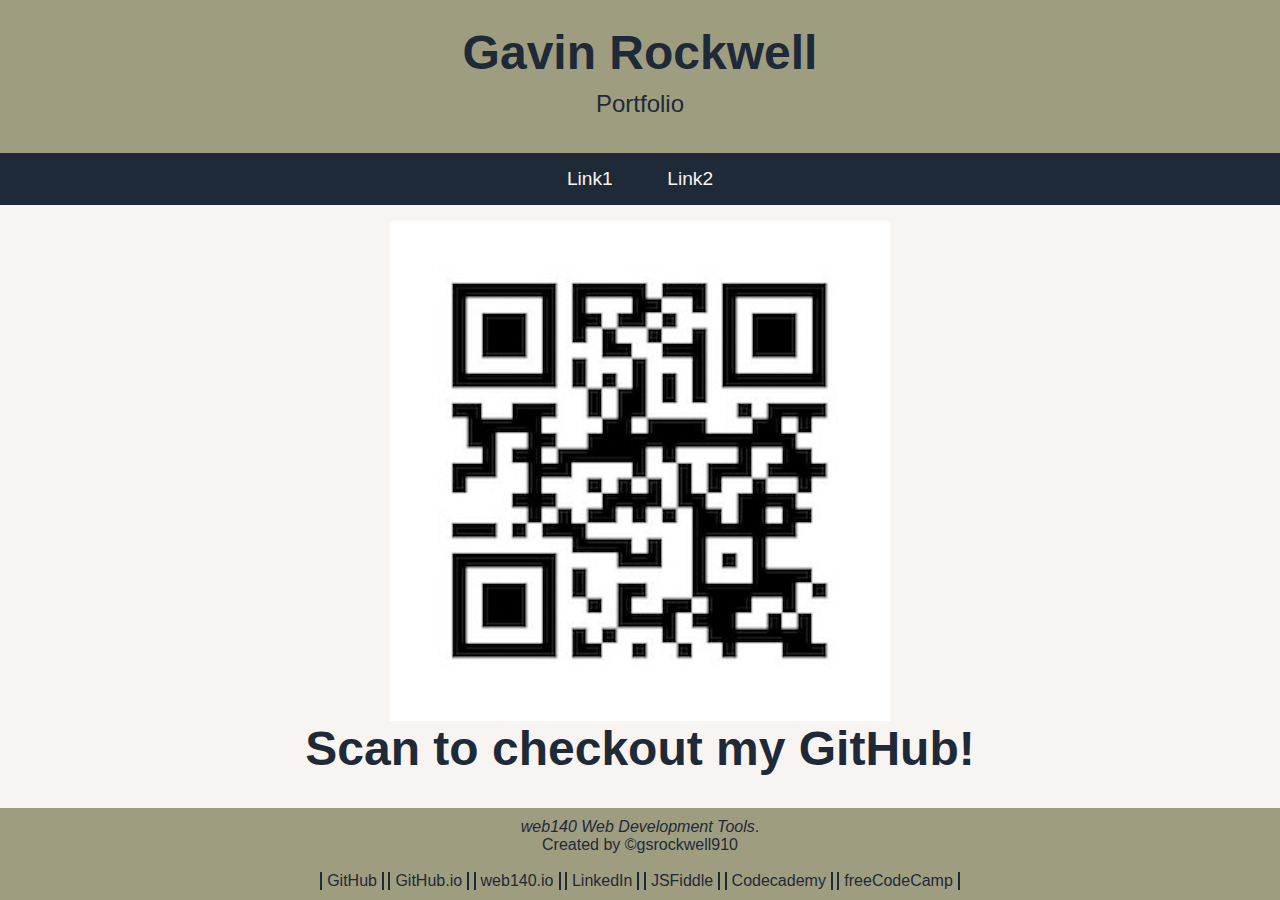
<file: project/index.html>
<!DOCTYPE html>
<html lang = "en">
<head>
    <meta name="viewport" content="width=device-width, initial-scale=1.0">
    <meta http-equiv="Content-Type" content="text/html; charset=UTF-8">
    <title>Gavin Rockwell | Portfolio Site</title>
    <link rel="stylesheet" type="text/css" href="..//styles/default.css">
    <link rel="shortcut icon" type="x-icon/png" href="/images/rhino_icon.png?">
</head>

<body>

  <!--<div data-include="/components/header.html" data-replace="%mainTitle%: Gavin Rockwell, %pageTitle%: Portfolio Site">
  </div>-->
  <header>
    <h1>Gavin Rockwell<!--Gavin Rockwell's Grazing Rhino--></h1>
    <h2>Portfolio</h2>
  </header>
  <nav>
    <ul>
      <li><a href="#">Link1</a></li>
      <li><a href="#">Link2</a></li>
      <!--<li><a href="introduction.html">Introduction</a></li>-->
      <!--<li><a href="contract.html">Contract</a></li>-->
      <!--<li><a href="#">Brand</a></li>-->
    </ul>
  </nav>

  <div>
    <main>
      <figure>
        <img src="/images/gsr910.jpg" alt="A QR Code linking to my github." title="A QR Code linking to GitHub.">
        <h1>
            <figcaption>Scan to checkout my GitHub!</figcaption>
        </h1>
    </figure>
    </main>
  </div>
   
  <!--<div data-include="/components/footer.html">
  </div>-->
  <footer> 
    <div>
      <em>web140 Web Development Tools</em>.
       <br>Created by &copy;<a href="https://github.com/gsrockwell910" target="_blank">gsrockwell910</a>
    </div>
    <div>
       <br><a href="https://github.com/gsrockwell910" target="_blank">GitHub</a>
       <a href="https://gsrockwell910.github.io/" target="_blank">GitHub.io</a>
       <a href="https://gsrockwell910.github.io/web140/" target="_blank">web140.io</a>
       <a href="http://www.linkedin.com/in/gsrockwell910/" target="_blank">LinkedIn</a>
       <a href="https://jsfiddle.net/gsrockwell910/de3wLr49/" target="_blank">JSFiddle</a>
       <a href="https://www.codecademy.com/profiles/GSRockwell910" target="_blank">Codecademy</a>
       <a href="https://www.freecodecamp.org/GSRockwell910" target="_blank">freeCodeCamp</a>
    </div>
  </footer>

  <!--<script src="/scripts/HTMLInclude.js"></script>-->
</body>
</html>
</file>
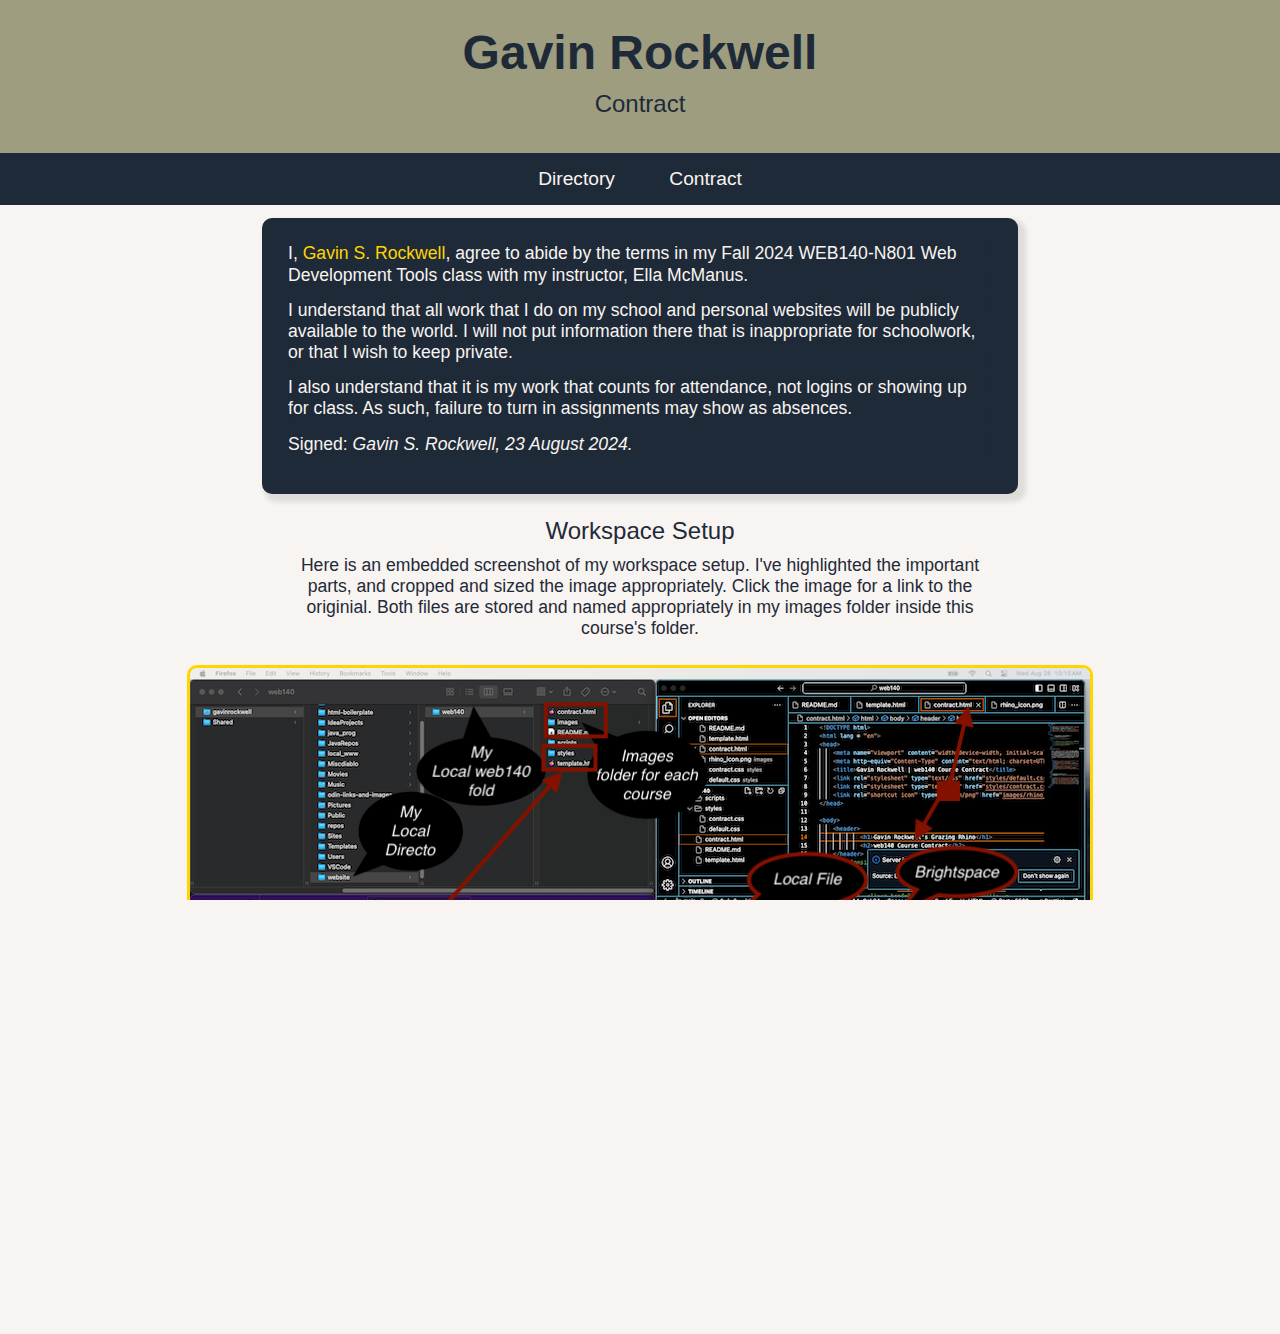
<file: contract.html>
<!DOCTYPE html>
<html lang = "en">
<head>
    <meta name="viewport" content="width=device-width, initial-scale=1.0">
    <meta http-equiv="Content-Type" content="text/html; charset=UTF-8">
    <title>Gavin Rockwell | web140 Course Contract</title>
    <link rel="stylesheet" type="text/css" href="styles/default.css">
    <link rel="stylesheet" type="text/css" href="styles/contract.css">
    <link rel="shortcut icon" type="x-icon/png" href="images/rhino_icon.png?">
</head>

<body>

  <div data-include="components/header.html" data-replace="%mainTitle%: Gavin Rockwell, %pageTitle%: Contract">
  </div>

    <div>
      <main>
        <div>
          <p>I, <a href="https://github.com/gsrockwell910" target="_blank">Gavin S. Rockwell</a>, 
          agree to abide by the terms in my Fall 2024 WEB140-N801 Web Development Tools class with my instructor, Ella McManus.</p>
          <p>I understand that all work that I do on my school and personal websites 
          will be publicly available to the world. I will not put information 
          there that is inappropriate for schoolwork, or that I wish to keep private.</p>
          <p>I also understand that it is my work that counts for attendance, not logins or showing up for class.
          As such, failure to turn in assignments may show as absences.</p>
          <p>Signed: <i>Gavin S. Rockwell, 23 August 2024.</i></p>
        </div>

        <div>
          <h2>Workspace Setup</h2>
        </div>

        <p>
          Here is an embedded screenshot of my workspace setup.
          I've highlighted the important parts, and cropped and 
          sized the image appropriately. Click the image for a 
          link to the originial. Both files are stored and named
          appropriately in my images folder inside this course's
          folder.
        </p>

        <a href="images/workspacess.jpeg" target="_blank">
          <img src="images/workspacess_annotate.jpeg" alt="A picture of my workspace, annotated as required." title="My Workspace.">
        </a>

        <div>
          <a href="http://validator.w3.org/check?uri=https://gsrockwell910.github.io/web140/contract.html" target="_blank"
          style="background-color: transparent">
          <img style="border-style:none" width="88" height="31"
          src="images/html_validation_button.gif" alt="Valid HTML 5"></a>
          &nbsp;&nbsp;
          <a href="http://jigsaw.w3.org/css-validator/validator?uri=https://gsrockwell910.github.io/web140/contract.html" target="_blank"
          style="background-color: transparent">
          <img style="border-style:none" width="88" height="31"
          src="images/validation_button_css_rectangle_blue.gif" alt="Valid CSS!"></a>
        </div>
    </main>
  </div>
   
  <div data-include="components/footer.html">
  </div>

  <script src="scripts/HTMLInclude.js"></script>
</body>
</html>
</file>
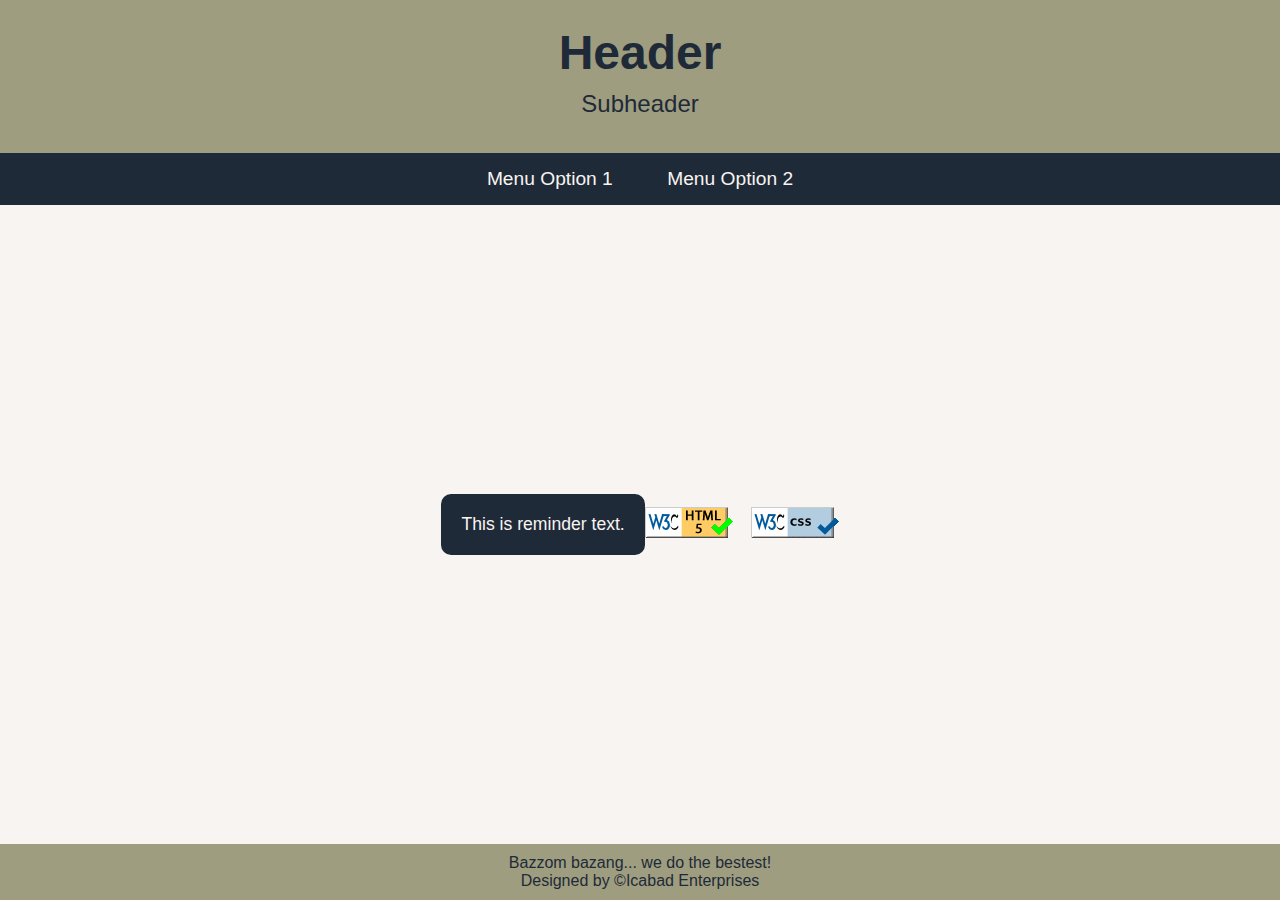
<file: template.html>
<!DOCTYPE html>
<html lang = "en">
<head>
    <meta http-equiv="Content-Type" content="text/html; charset=UTF-8">
    <title>Sick template</title>
    <link rel="stylesheet" type="text/css" href="styles/default.css">
</head>

<body>
    <header>
            <h1>Header</h1>
            <h2>Subheader</h2>
    </header>
    <nav>
        <ul>
            <li><a href="#">Menu Option 1</a></li>
            <li><a href="#">Menu Option 2</a></li>
        </ul>
    </nav>
    <main>
      <p>This is reminder text.</p>

      <div>
        <a href="http://validator.w3.org/check?uri=referer"
        style="background-color: transparent">
        <img style="border-style:none" width="88" height="31"
        src="images/html_validation_button.gif" alt="Valid HTML 5"></a>
        &nbsp;&nbsp;
        <a href="http://jigsaw.w3.org/css-validator/check/referer"
        style="background-color: transparent">
        <img style="border-style:none" width="88" height="31"
        src="images/validation_button_css_rectangle_blue.gif" alt="Valid CSS!"></a>
        </div>
    </main>
    <footer> 
       Bazzom bazang... we do the bestest! 
       <br/>Designed by &copy;Icabad Enterprises
    </footer>
</body>
</html>
</file>
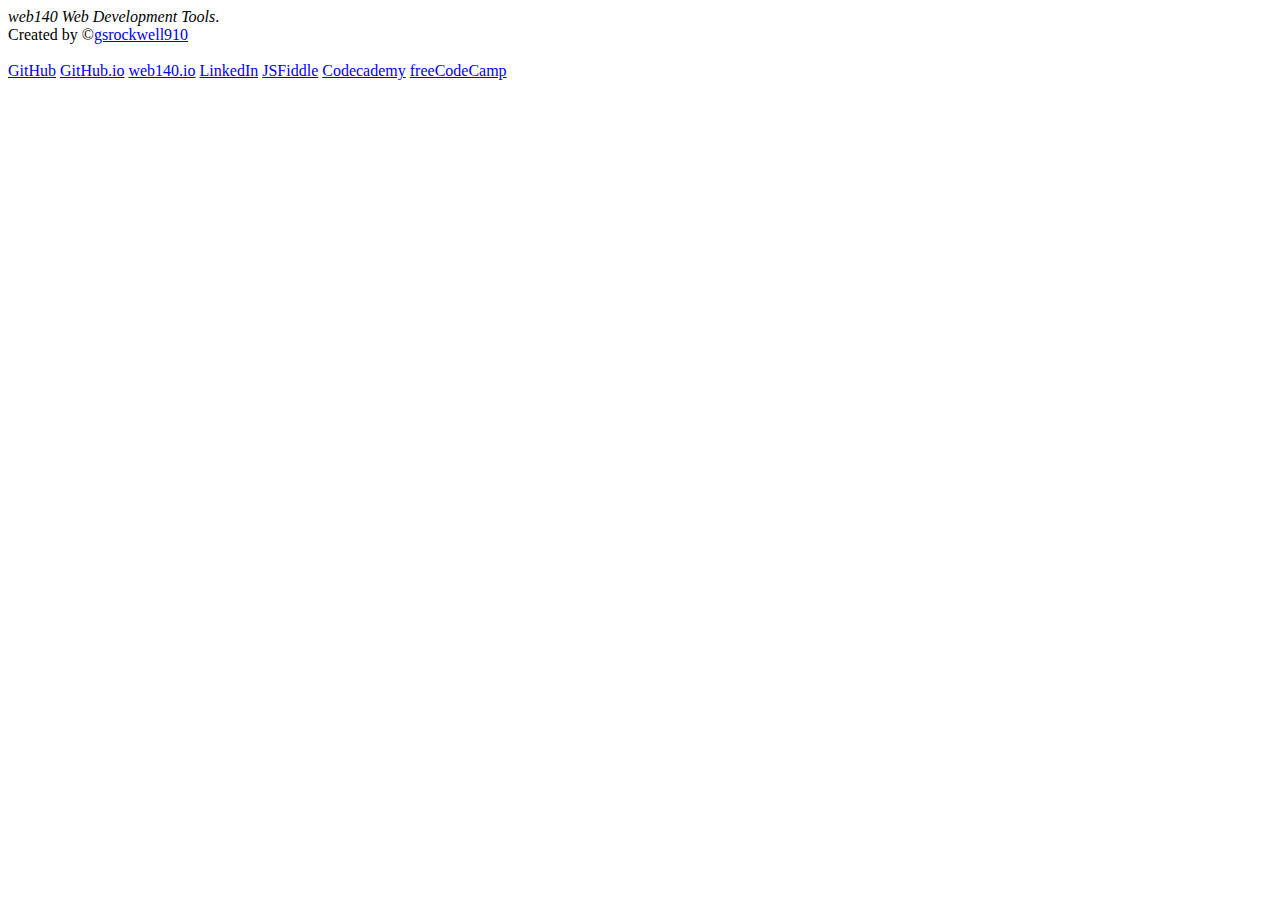
<file: components/footer.html>
<!DOCTYPE html>

<footer> 
  <div>
    <em>web140 Web Development Tools</em>.
     <br>Created by &copy;<a href="https://github.com/gsrockwell910" target="_blank">gsrockwell910</a>
  </div>
  <div>
     <br><a href="https://github.com/gsrockwell910" target="_blank">GitHub</a>
     <a href="https://gsrockwell910.github.io/" target="_blank">GitHub.io</a>
     <a href="https://gsrockwell910.github.io/web140/" target="_blank">web140.io</a>
     <a href="http://www.linkedin.com/in/gsrockwell910/" target="_blank">LinkedIn</a>
     <a href="https://jsfiddle.net/gsrockwell910/de3wLr49/" target="_blank">JSFiddle</a>
     <a href="https://www.codecademy.com/profiles/GSRockwell910" target="_blank">Codecademy</a>
     <a href="https://www.freecodecamp.org/GSRockwell910" target="_blank">freeCodeCamp</a>
  </div>
</footer>
</file>
<file: styles/default.css>
/* styles/default.css */

/* Color Scheme */
:root {
  --primary-color1: #9E9D80;
  --primary-color2: #BF7F5A;
  --primary-color3: #F8F4F1;
  --primary-color4: #1F2A38;

  --secondary-color1: #582630;
  --secondary-color2: #FFD400;
}

/* Basic reset */
html, body {
  margin: 0;
  padding: 0;
  height: 100%;
  overflow-x: hidden;
  overflow-y: scroll;
  scroll-behavior: smooth;
  scrollbar-width: none;
}

/* General body styling */
body {
  font-family: 'Helvetica Neue', Helvetica, Arial, sans-serif;
  margin: 0;
  padding: 0;
  background-color: var(--primary-color3); /* Lighter background for better contrast */
  color: var(--primary-color4); /* Darker text color for higher contrast */
  display: flex;
  flex-direction: column;
  min-height: 100vh;
}

[data-include]{
  min-height: 100px;
}

/* Header styling */
header {
  background-color: var(--primary-color1); /* Slightly darker background for better contrast */
  color: var(--primary-color4); /* Darker text color */
  text-align: center;
  padding: 25px 0;
  box-shadow: 0 4px 6px rgba(0, 0, 0, 0.2); /* Slightly stronger shadow for better visibility */
  min-width: 100%;
  display: flex;
  flex-direction: column;
}

h1 {
  margin: 0;
  font-size: 3em;
  font-weight: 600;
}

h2 {
  margin: 10px 0;
  font-size: 1.5em;
  font-weight: 300;
}

/* Link styles */

/* Default state of links */
a {
  color: var(--primary-color4); /* Darker link color for better visibility */
  transition: color 0.3s, text-decoration 0.3s; /* Smooth transition */
  text-decoration: none;
}

/* Hover state of links */
a:hover {
  text-decoration: underline; /* Underline on hover */
}

/* Visited state of links */
a:visited {
  color: var(--primary-color3);
}

/* Active state of links (when clicked) */
a:active {
  text-decoration: underline; 
}

/* Navigation styling */
nav {
  background-color: var(--primary-color4); /* Darker background color */
  min-width: 100%;
  display: flex;
  justify-content: space-evenly;
}

nav ul {
  list-style-type: none;
  margin: 0;
  padding: 0;
  text-align: center;
}

nav ul li {
  display: inline;
}

nav ul li a {
  display: inline-block;
  padding: 15px 25px;
  color: var(--primary-color3); /* Lighter text color for better contrast */
  text-decoration: none;
  font-size: 1.2em;
  background-color: var(--primary-color4); /* More vibrant background color for nav items  #5B9BD5*/
  transition: background-color 0.3s, color 0.3s;
}

nav ul li a:hover {
  background-color: var(--primary-color2); /* More contrasting hover background color */
  color: var(--primary-color3); /* Lighter text color on hover */
  text-decoration: underline;
}

/* Navigation link active state */
nav ul li a:active {
  color: var(--primary-color1); /* Darker color when clicked */
}

main {
  display: flex;
  justify-content: center; /* Center horizontally */
  align-items: center; /* Center vertically */
  flex: 1;
  height: 100%; /* Full viewport height */
  margin: 0; /* Remove default margin */
}

figure {
  display: flex;
  flex-direction: column;
  align-items: center;
  justify-content: center;
}

p {
  font-size: 1.1em; 
  line-height: 1.2em; 
  color: var(--primary-color3); /* Lighter text color */
  border-radius: 10px;
  padding: 20px;
  max-width: 55vw; 
  background-color: var(--primary-color4); /* Darker background color for better contrast */
}

/* Footer styling */
footer {
  background: var(--primary-color1); /* Slightly darker background color */
  text-align: center;
  padding: 10px;
  margin-top: auto; /* Pushes the footer to the bottom */
  max-width: 100%;
  display: flex;
  flex-direction: column;
}

/* Footer link styles */
footer div a:first-of-type {
  color: var(--primary-color4); /* Lighter text color */
}

footer div a:first-of-type:visited {
  color: var(--secondary-color1); /* Darker color for visited footer links */
}

footer div:nth-of-type(2) a {
  color: var(--primary-color4); /* Lighter text color */
  border-left: 2px solid var(--primary-color4);; /* More contrasting border color */
  border-right: 2px solid var(--primary-color4); /* More contrasting border color */
  padding: 0px 5px;
  display: inline-block;
  max-width: 100%;
}

footer div:nth-of-type(2) a:visited {
  color: var(--secondary-color1); 
}
</file>
<file: styles/contract.css>
body > div {
  display: flex;
  flex-direction: column;
}

main {
  display: flex;
  flex-direction: column;
  margin-bottom: 1%;
  min-height: 100vh;
}

/*Target first child div of container div in main */
main > div:first-of-type {
  color: var(--primary-color3);
  background-color: var(--primary-color4);
  box-shadow: 5px 5px 5px 3px rgba(0, 0, 0, 0.1); /* Subtle shadow for depth */
  padding: 2%;
  border-radius: 10px;
}

main div {
  margin-top: 1%;
}

main div > p {
  padding: 0%;
  margin: 0%;
  background-color: var(--primary-color4);
  color: var(--primary-color3);
  margin-bottom: 2%;
}

body > div > main > div:nth-child(1) > p:nth-child(1) > a:nth-child(1) {
  color: var(--secondary-color2);
}

body > div > main > div:nth-child(1) > p:nth-child(1) > a:nth-child(1):hover {
  color: var(--primary-color3);
  text-decoration: underline;
}

body > div:nth-child(3) > main > p {
  background-color: var(--primary-color3);
  color: var(--primary-color4);
  padding: 0%;
  text-align: center;
  margin-left: auto;
  margin-right: auto;
  margin-bottom: 2%;
  margin-top: 0%;
}

div  main > div > div:nth-child(4) {
  display: flex;
  align-items: center;
  justify-content: center;
}

body > div:nth-child(3) > main > a > img {
  border: 3px solid var(--secondary-color2);
  border-radius: 10px;
  max-width: 80vw;
}
</file>
